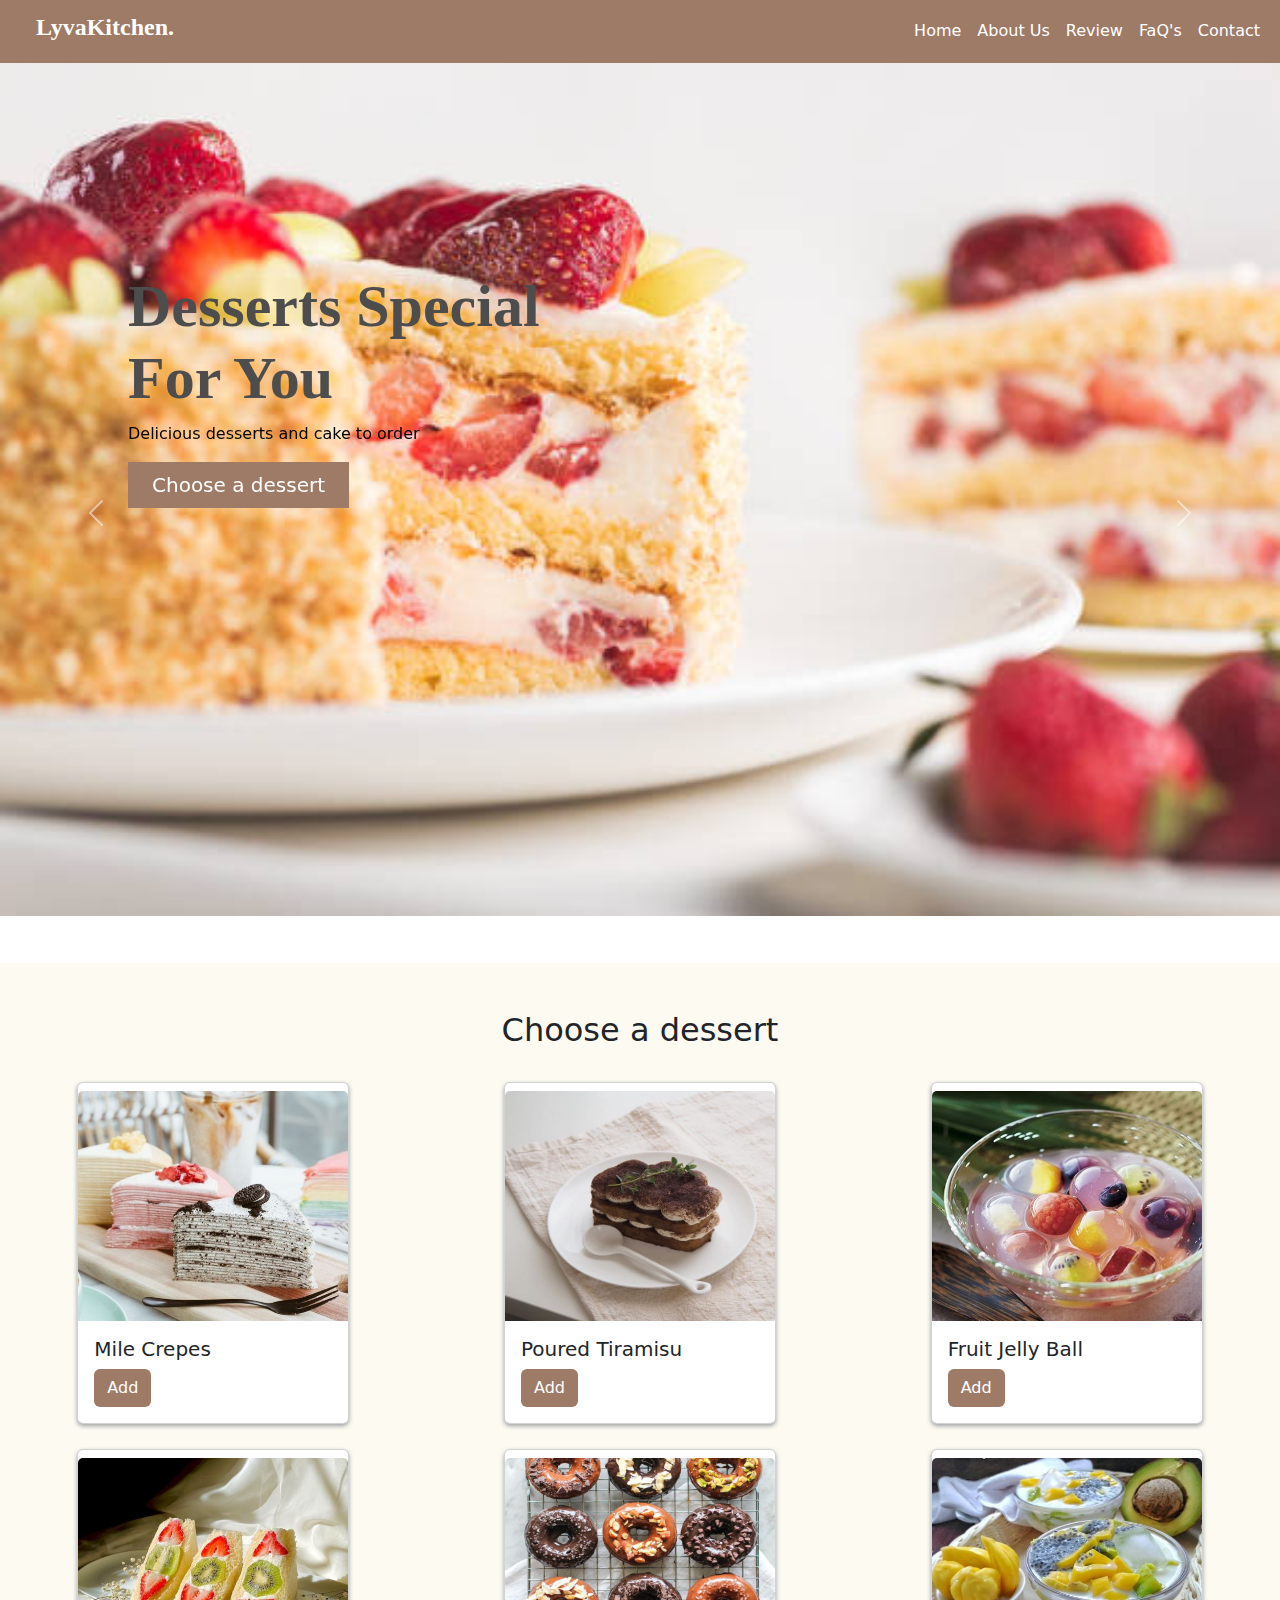
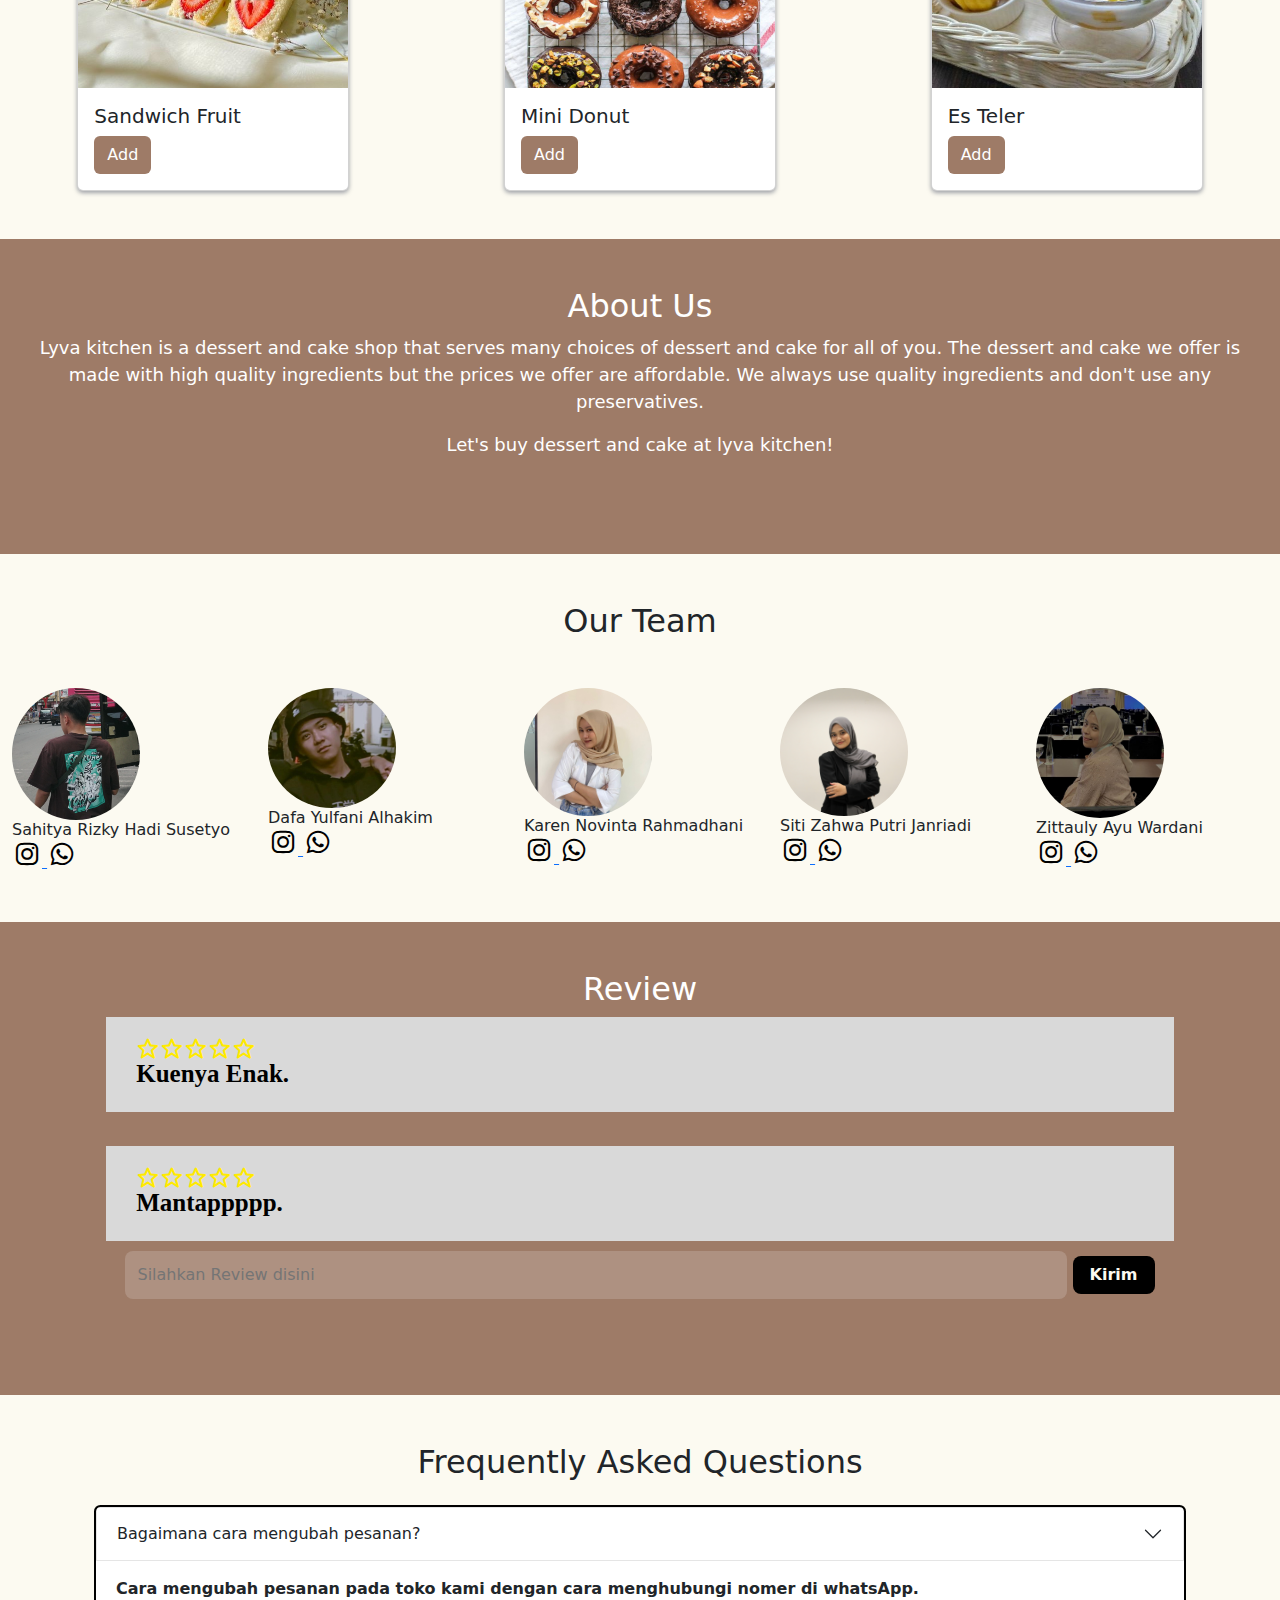
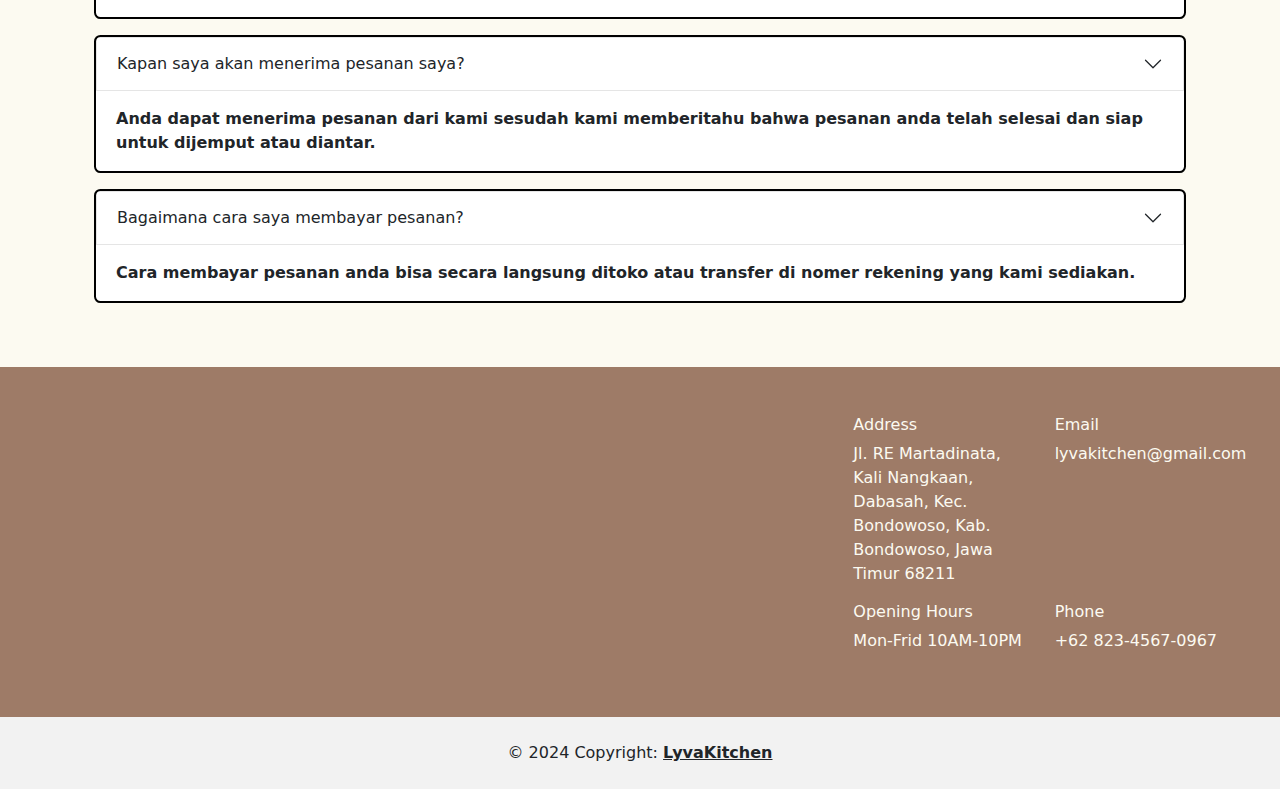
<file: index.html>
<!DOCTYPE html>
<html lang="en">
<head>
    <meta charset="UTF-8">
    <meta name="viewport" content="width=device-width, initial-scale=1.0">
    <title>Mini Project Team 5</title>

    <link rel="stylesheet" href="style.css">

    <!--Icon-->
    <link rel="stylesheet" href="https://cdn.jsdelivr.net/npm/boxicons@2.1.0/css/boxicons.min.css">

    <!-- Bootstrap CSS v5.2.1 -->
    <link href="https://cdn.jsdelivr.net/npm/bootstrap@5.3.3/dist/css/bootstrap.min.css" rel="stylesheet"
        integrity="sha384-QWTKZyjpPEjISv5WaRU9OFeRpok6YctnYmDr5pNlyT2bRjXh0JMhjY6hW+ALEwIH" crossorigin="anonymous" />
</head>
<body>
    <!--Navbar-->
    <nav class="navbar navbar-expand sticky-top" style="background-color: #9E7B67;">
        <div class="container-fluid">
            <div class="collapse navbar-collapse">
                <a class="navbar-brand me-auto" href="#" >
                  <h1 class="logo-text ms-4 fw-bolder">LyvaKitchen.</h1>
                </a>
                <ul class="navbar-nav">
                    <li class="navbar-item">
                        <a class="nav-link" style="color: white;" href="#Home">Home</a>
                    </li>
                    <li class="navbar-item">
                        <a class="nav-link" style="color: white;" href="#AboutUs">About Us</a>
                    </li>
                    <li class="navbar-item">
                        <a class="nav-link" style="color: white;" href="#Review">Review</a>
                    </li>
                    <li class="navbar-item">
                        <a class="nav-link" style="color: white;" href="#Faq's">FaQ's</a>
                    </li>
                    <li class="navbar-item">
                        <a class="nav-link" style="color: white;" href="#Contact">Contact</a>
                    </li>
                </ul>
            </div>
        </div>
    </nav> 

    <!--HomePage(Carousel)-->
    <section id="Home">
    <div id="carouselExample" class="carousel slide">
      <div class="carousel-inner">
        <div class="carousel-item active">
          <img src="assets/carousel(1).jpg" class="d-block w-100" alt="...">
        </div>
        <div class="carousel-item">
          <img src="assets/carousel(2).jpg" class="d-block w-100" alt="...">
        </div>
        <div class="carousel-item">
          <img src="assets/carousel(3).jpg" class="d-block w-100" alt="...">
        </div>
      </div>
      <button class="carousel-control-prev" type="button" data-bs-target="#carouselExample" data-bs-slide="prev">
        <span class="carousel-control-prev-icon" aria-hidden="true"></span>
        <span class="visually-hidden">Previous</span>
      </button>
      <button class="carousel-control-next" type="button" data-bs-target="#carouselExample" data-bs-slide="next">
        <span class="carousel-control-next-icon" aria-hidden="true"></span>
        <span class="visually-hidden">Next</span>
      </button>
    </div>
    <div class="header-text fw-bold">
      <h1>Desserts Special For You</h1>
      <p>Delicious desserts and cake to order</p>
      <button class="choose-btn text-white px-4 py-2"><a href="#menu" style="text-decoration: none; color: white;">Choose a dessert</a></button>
    </div>
  </section>

    <!--Choose a dessert-->
    <div id="menu" class="container-fluid align-items-center py-5" style="background-color: #FCFAF1;">
      <h2 class="judul-section text-center">Choose a dessert</h2>
      <div class="row row-cols-1 row-cols-md-3 g-6">
        <div class="col">
          <div class="card">
          <img src="assets/mile crepes.jpg" class="card-img-top mt-2" alt="..." />
          <div class="card-body">
            <h5 class="card-title">Mile Crepes</h5>
            <a href="mile.html" class="btn" style="background-color: #9E7B67; color: #ffff;">Add</a>
          </div>
        </div>
      </div>

      <div class="col">
        <div class="card">
          <img src="assets/poured tiramisu.jpg" class="card-img-top mt-2" alt="..." />
          <div class="card-body">
            <h5 class="card-title">Poured Tiramisu</h5>
            <a href="poured.html" class="btn" style="background-color: #9E7B67; color: #ffff;">Add</a>
          </div>
        </div>
      </div>

      <div class="col" id="fruit-jelly-ball">
        <div class="card">
          <img src="assets/fruit jely ball.jpg" class="card-img-top mt-2" alt="..." />
          <div class="card-body">
            <h5 class="card-title">Fruit Jelly Ball</h5>
            <a href="fruitjelly.html" class="btn" style="background-color: #9E7B67; color: #ffff;">Add</a>
          </div>
        </div>
      </div>

        <div class="col" id="sandwich-fruit">
          <div class="card">
          <img src="assets/sandwich fruit.jpg" class="card-img-top mt-2" alt="..." />
          <div class="card-body">
            <h5 class="card-title">Sandwich Fruit</h5>
            <a href="sandwich.html" class="btn" style="background-color: #9E7B67; color: #ffff;">Add</a>
          </div>
        </div>
      </div>

      <div class="col" id="mini-donut">
        <div class="card">
          <img src="assets/mini donut.jpg" class="card-img-top mt-2" alt="..." />
          <div class="card-body">
            <h5 class="card-title">Mini Donut</h5>
            <a href="donut.html" class="btn" style="background-color: #9E7B67; color: #ffff;">Add</a>
          </div>
        </div>
      </div>

      <div class="col" id="es-teler">
        <div class="card">
          <img src="assets/es teler.jpg" class="card-img-top mt-2" alt="..." />
          <div class="card-body">
            <h5 class="card-title">Es Teler</h5>
            <a href="esteler.html" class="btn" style="background-color: #9E7B67; color: #ffff;">Add</a>
          </div>
        </div>
      </div>
      </div>
    </div>

    <!--About Us-->
    <section id="AboutUs" class="container-fluid align-items-center py-5" style="box-sizing: border-box; background-color: #9E7B67; color: white;">
      <div class="text-center mb-5">
        <h2>About Us</h2>
          <p class="fw-medium" style="font-size: 18px;">
            Lyva kitchen is a dessert and cake shop that serves many choices of dessert and cake for all of you. 
            The dessert and cake we offer is made with high quality ingredients but the prices we offer are affordable. 
            We always use quality ingredients and don't use any preservatives.</p>
          <p class="fw-medium" style="font-size: 18px;">
            Let's buy dessert and cake at lyva kitchen!</p>
          </div>
    </section>

    <!--Our Team-->
    <div class="container-fluid align-items-center py-5" style="background-color: #FCFAF1;">
      <h2 class="text-center mb-5">Our Team</h2>

        <div class="row">
          <div class="col">
            <img src="assets/sahit.jpg" class="rounded-circle" style="width: 8rem;">
            <h6 class="card-title">Sahitya Rizky Hadi Susetyo</h6>
            <!--icon instagram-->
            <a href="https://www.instagram.com/sahit.yaa?igsh=ajBsc2J5OXdwbTY1" target="_blank">
              <i class='bx bxl-instagram' style='font-size:30px; color:#000000;'></i>
            </a>
            <!--Icon whatsApp-->
            <a href="https://wa.me/+62895339385652" target="_blank">
              <i class='bx bxl-whatsapp' style='font-size:30px;color:#000000;'></i>
            </a>
          </div>

          <div class="col">
            <img src="assets/dafa.png" class="rounded-circle" style="width: 8rem;">
            <h6 class="card-title">Dafa Yulfani Alhakim</h6>
            <!--icon instagram-->
            <a href="https://www.instagram.com/dafa_alhakim?igsh=YzJ6eGFlN3RoMGFj" target="_blank">
              <i class='bx bxl-instagram' style='font-size:30px;color:#000000;'></i>
            </a>
            <!--Icon whatsApp-->
            <a href="https://wa.me/+6285741078343" target="_blank">
              <i class='bx bxl-whatsapp' style='font-size:30px;color:#000000;'></i>
            </a>
          </div>

          <div class="col">
            <img src="assets/karen.jpg" class="rounded-circle" style="width: 8rem;">
            <h6 class="card-title">Karen Novinta Rahmadhani</h6>
            <!--icon instagram-->
            <a href="https://www.instagram.com/karennovitaa?igsh=MTY2ZmtmMGpqb3Q3eQ==" target="_blank">
              <i class='bx bxl-instagram' style='font-size:30px;color:#000000;'></i>
            </a>
            <!--Icon whatsApp-->
            <a href="https://wa.me/+628386467271" target="_blank">
              <i class='bx bxl-whatsapp' style='font-size:30px;color:#000000;'></i>
            </a>
          </div>

          <div class="col">
            <img src="assets/zahwa.jpg" class="rounded-circle" style="width: 8rem;">
            <h6 class="card-title">Siti Zahwa Putri Janriadi</h6>
            <!--icon instagram-->
            <a href="https://www.instagram.com/szaaahwa" target="_blank">
              <i class='bx bxl-instagram' style='font-size:30px;color:#000000;'></i>
            </a>
            <!--Icon whatsApp-->
            <a href="https://wa.me/+6285156998130" target="_blank">
              <i class='bx bxl-whatsapp' style='font-size:30px;color:#000000;'></i>
            </a>
          </div>

          <div class="col">
            <img src="assets/zitta.jpg" class="rounded-circle" style="width: 8rem;">
            <h6 class="card-title">Zittauly Ayu Wardani</h6>
            <!--icon instagram-->
            <a href="https://www.instagram.com/zittawardani?igsh=MTZlNnVpd2tkZXZ5MA%3D%3D&utm_source=qr" target="_blank">
              <i class='bx bxl-instagram' style='font-size:30px;color:#000000;'></i>
            </a>
            <!--Icon whatsApp-->
            <a href="https://wa.me/+6283847663334" target="_blank">
              <i class='bx bxl-whatsapp' style='font-size:30px;color:#000000;'></i>
            </a>
          </div>
        </div>
    </div>

    <!--Review-->
    <section id="Review" class="container-fluid align-items-center py-5"
        style="box-sizing: border-box; background-color: #9E7B67; color: white;">
            <div class="text-center mb-5">
                <h2>Review</h2>
                <div class="rating-container">
                  <div class="rating-bintang">
                      <i class='bx bx-star bintang1 inactive' style='color: #ffea00'  ></i>
                      <i class='bx bx-star bintang2' style='color:#ffea00'  ></i>
                      <i class='bx bx-star bintang3' style='color:#ffea00'  ></i>
                      <i class='bx bx-star bintang4' style='color:#ffea00'  ></i>
                      <i class='bx bx-star bintang5' style='color:#ffea00'  ></i>
                  </div>
                  <div class="comment">
                      <p> Kuenya Enak.</p>
                  </div>
              </div>
              <br>
              <div class="rating-container2">
                  <div class="rating-bintang2">
                      <i class='bx bx-star bintang1 inactive' style='color: #ffea00'  ></i>
                      <i class='bx bx-star bintang2' style='color:#ffea00'  ></i>
                      <i class='bx bx-star bintang3' style='color:#ffea00'  ></i>
                      <i class='bx bx-star bintang4' style='color:#ffea00'  ></i>
                      <i class='bx bx-star bintang5' style='color:#ffea00'  ></i>
                  </div>
                  <div class="comment-2">
                      <p> Mantappppp.</p>
                  </div>
              </div>
                      <input type="text" class="rounded-3 border-0 w-75 " placeholder="Silahkan Review disini"
                          style="padding: 12px; background-color: rgba(239, 236, 236, 0.2); box-sizing: border-box; outline: none; color: #FCFAF1;">
                      <button type="button" class="btn rounded-3 fw-bold px-3"
                          style="background-color: #000000; color: #FCFAF1;">Kirim</button>
                  </div>
              </div>
            </div>
    </section>

    <!--FaQ's-->
    <section id="Faq's" style="background-color: #FCFAF1;">
      <div class="container py-5">
          <h2 class="text-center">Frequently Asked Questions</h2>
          
            <div class="container mt-4">
              <div class="accordion accordion-flush" id="accordionFlushExample">
                <div class="accordion-item"
                  style="border: 2px solid #000000; border-radius: 0.40rem; margin-bottom: 1rem;">
                  <h2 class="accordion-header">
                      <button class="accordion-button collapsed" type="button" data-bs-toggle="collapse"
                          data-bs-target="#flush-collapseOne" aria-expanded="false"
                          aria-controls="flush-collapseOne"
                          style="background: transparent; outline: none; border: 1px solid rgba(0,0,0,0.1); font-weight: 500; box-shadow: none; border: 1px solid rgba(0,0,0,0.1);">
                          Bagaimana cara mengubah pesanan?
                      </button>
                    </h2>
                    <div id="flush-collapseOne" class="accordion-collapse collapse show" aria-labelledby="headingOne" data-bs-parent="#accordionExample">
                        <div class="accordion-body">
                            <strong>Cara mengubah pesanan pada toko kami dengan cara menghubungi nomer di whatsApp.</strong>
                        </div>
                    </div>
                </div>
                <div class="accordion-item"
                  style="border: 2px solid #000000; border-radius: 0.40rem; margin-bottom: 1rem;">
                  <h2 class="accordion-header">
                      <button class="accordion-button collapsed" type="button" data-bs-toggle="collapse"
                          data-bs-target="#flush-collapseTwo" aria-expanded="false"
                          aria-controls="flush-collapseTwo"
                          style="background: transparent; outline: none; border: 1px solid rgba(0,0,0,0.1); font-weight: 500; box-shadow: none; border: 1px solid rgba(0,0,0,0.1);">
                          Kapan saya akan menerima pesanan saya?
                      </button>
                    </h2>
                    <div id="flush-collapseTwo" class="accordion-collapse collapse show" aria-labelledby="headingTwo" data-bs-parent="#accordionExample">
                        <div class="accordion-body">
                            <strong>Anda dapat menerima pesanan dari kami sesudah kami memberitahu bahwa pesanan anda telah selesai dan siap untuk dijemput atau diantar.</strong>
                        </div>
                    </div>
                </div>
                <div class="accordion-item"
                  style="border: 2px solid #000000; border-radius: 0.40rem; margin-bottom: 1rem;">
                  <h2 class="accordion-header">
                      <button class="accordion-button collapsed" type="button" data-bs-toggle="collapse"
                          data-bs-target="#flush-collapseThree" aria-expanded="false"
                          aria-controls="flush-collapseThree"
                          style="background: transparent; outline: none; border: 1px solid rgba(0,0,0,0.1); font-weight: 500; box-shadow: none; border: 1px solid rgba(0,0,0,0.1);">
                          Bagaimana cara saya membayar pesanan?
                      </button>
                    </h2>
                    <div id="flush-collapseThree" class="accordion-collapse collapse show" aria-labelledby="headingThree" data-bs-parent="#accordionExample">
                        <div class="accordion-body">
                            <strong>Cara membayar pesanan anda bisa secara langsung ditoko atau transfer di nomer rekening yang kami sediakan.</strong>
                        </div>
                    </div>
                </div>
            </div>
        </div>
      </section>

      <footer id="Contact" class="container-fluid p-5" style="background-color: #9E7B67; color: #FCFAF1;">
        <div class="row">
          <div class="col-8 d-flex justify-content-start">
            <!-- <h6>Address</h6> -->
          </div>
          <div class="col-2 d-flex justify-content-start">
           <div class="address">
            <h6>Address</h6>
            <p>Jl. RE Martadinata, Kali Nangkaan, Dabasah, Kec. Bondowoso, Kab. Bondowoso, Jawa Timur 68211</p>
           </div>
          </div>
          <div class="col-2 d-flex justify-content-start">
            <div class="email">
              <h6>Email</h6>
              <p>lyvakitchen@gmail.com</p>
            </div>
          </div>
        </div>
        <div class="row">
          <div class="col-8 d-flex justify-content-start">
            <!-- <h6>Address</h6> -->
          </div>
          <div class="col-2 d-flex justify-content-start">
            <div class="opening-hours">
              <h6>Opening Hours</h6>
              <p>Mon-Frid 10AM-10PM</p>
            </div>
          </div>
          <div class="col-2 d-flex justify-content-start">
            <div class="phone">
              <h6>Phone</h6>
              <p>+62 823-4567-0967</p>
            </div>
          </div>
        </div>
      </footer>

        <!-- Copyright -->
        <div class="text-center p-4" style="background-color: rgba(0, 0, 0, 0.05);">© 2024 Copyright:
          <a class="text-reset fw-bold" href="https://www.instagram.com/lvya.kitchen?igsh=MXRzaGJobHVqZHUyNQ==">LyvaKitchen</a>
        </div>

    <!-- Bootstrap JavaScript Libraries -->
    <script src="script.js"></script>
    <script src="https://cdn.jsdelivr.net/npm/@popperjs/core@2.11.8/dist/umd/popper.min.js"
        integrity="sha384-I7E8VVD/ismYTF4hNIPjVp/Zjvgyol6VFvRkX/vR+Vc4jQkC+hVqc2pM8ODewa9r" crossorigin="anonymous">
    </script>

    <script src="https://cdn.jsdelivr.net/npm/bootstrap@5.3.3/dist/js/bootstrap.min.js"
        integrity="sha384-0pUGZvbkm6XF6gxjEnlmuGrJXVbNuzT9qBBavbLwCsOGabYfZo0T0to5eqruptLy" crossorigin="anonymous">
    </script>
</body>
</html>
</file>
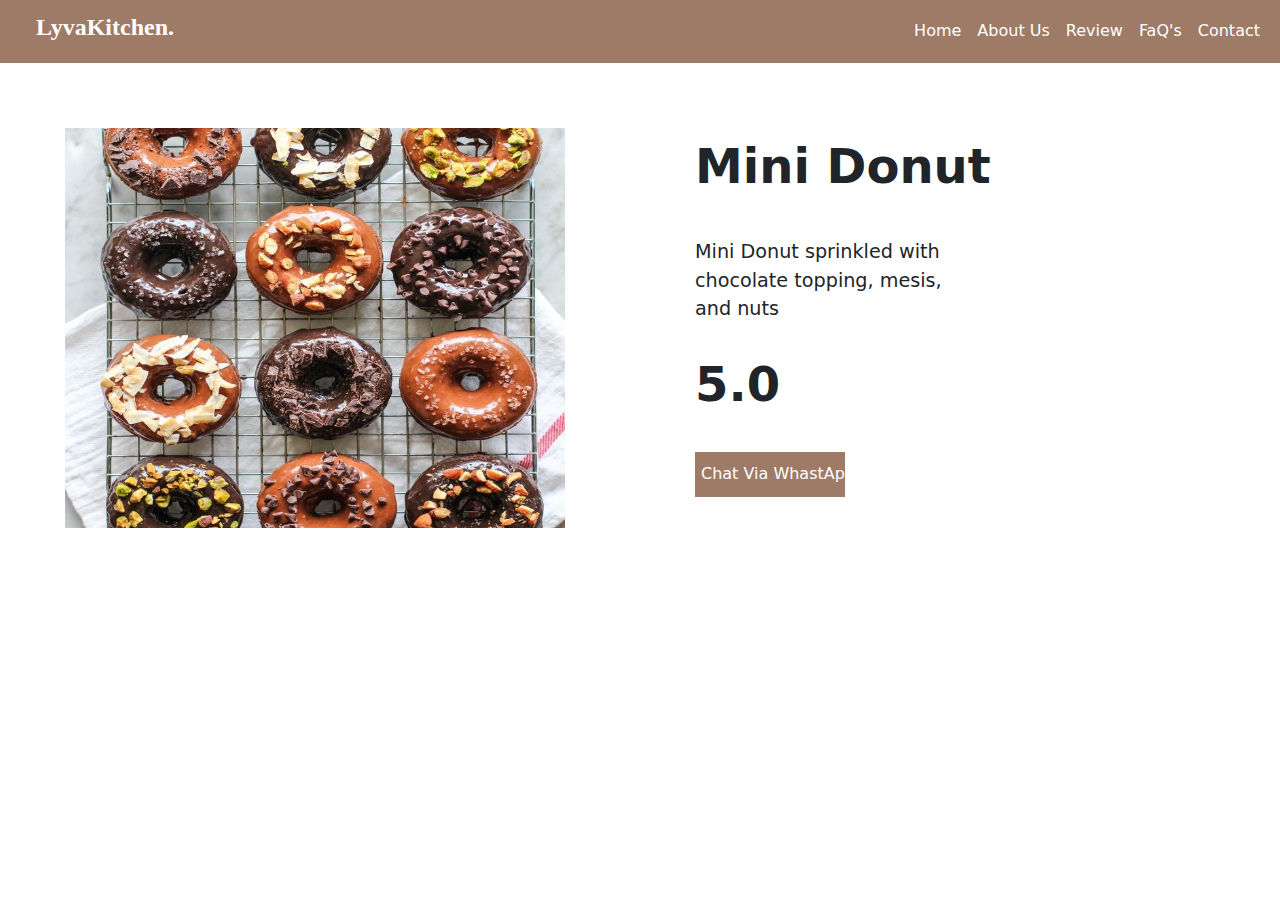
<file: donut.html>
<!DOCTYPE html>
<html lang="en">
  <head>
    <meta charset="UTF-8" />
    <meta name="viewport" content="width=device-width, initial-scale=1.0" />
    <title>Mini Donut</title>
    <!-- Link Css -->
    <link rel="stylesheet" href="style.css" />
    <!--Icon-->
    <link rel="stylesheet" href="https://cdn.jsdelivr.net/npm/boxicons@2.1.0/css/boxicons.min.css" />

    <!-- Bootstrap CSS v5.2.1 -->
    <link href="https://cdn.jsdelivr.net/npm/bootstrap@5.3.3/dist/css/bootstrap.min.css" rel="stylesheet" integrity="sha384-QWTKZyjpPEjISv5WaRU9OFeRpok6YctnYmDr5pNlyT2bRjXh0JMhjY6hW+ALEwIH" crossorigin="anonymous" />
  </head>
  
  <body>
    <nav class="navbar navbar-expand sticky-top" style="background-color: #9E7B67;">
      <div class="container-fluid">
          <div class="collapse navbar-collapse">
              <a class="navbar-brand me-auto" href="#" >
                <h1 class="logo-text ms-4 fw-bolder">LyvaKitchen.</h1>
              </a>
          <ul class="navbar-nav">
            <li class="navbar-item">
              <a class="nav-link" style="color: white;" href="index.html">Home</a>
            </li>
            <li class="navbar-item">
              <a class="nav-link" style="color: white;" href="#AboutUs">About Us</a>
            </li>
            <li class="navbar-item">
              <a class="nav-link" style="color: white;" href="#Review">Review</a>
            </li>
            <li class="navbar-item">
              <a class="nav-link" style="color: white;" href="#Faq's">FaQ's</a>
            </li>
            <li class="navbar-item">
              <a class="nav-link" style="color: white;" href="#Contact">Contact</a>
            </li>
          </ul>
        </div>
      </div>
    </nav>

    <main>
      <div class="content">
        <img src="assets/mini donut.jpg" class="img-content" alt="" />
      </div>
      <div class="container-content">
        <div class="main-content">
          <h1>Mini Donut</h1>
        </div>
        <div class="keterangan">
          <p>Mini Donut sprinkled with<br />chocolate topping, mesis,<br />and nuts</p>
        </div>
        <div class="harga">
          <p>5.0</p>
        </div>
        <form action="https://wa.me/6285879056125">
          <input class="mt-3" type="submit" href="" value="Chat Via WhastApp" id="submit" />
        </form>
      </div>
    </main>
  </body>
</html>
</file>
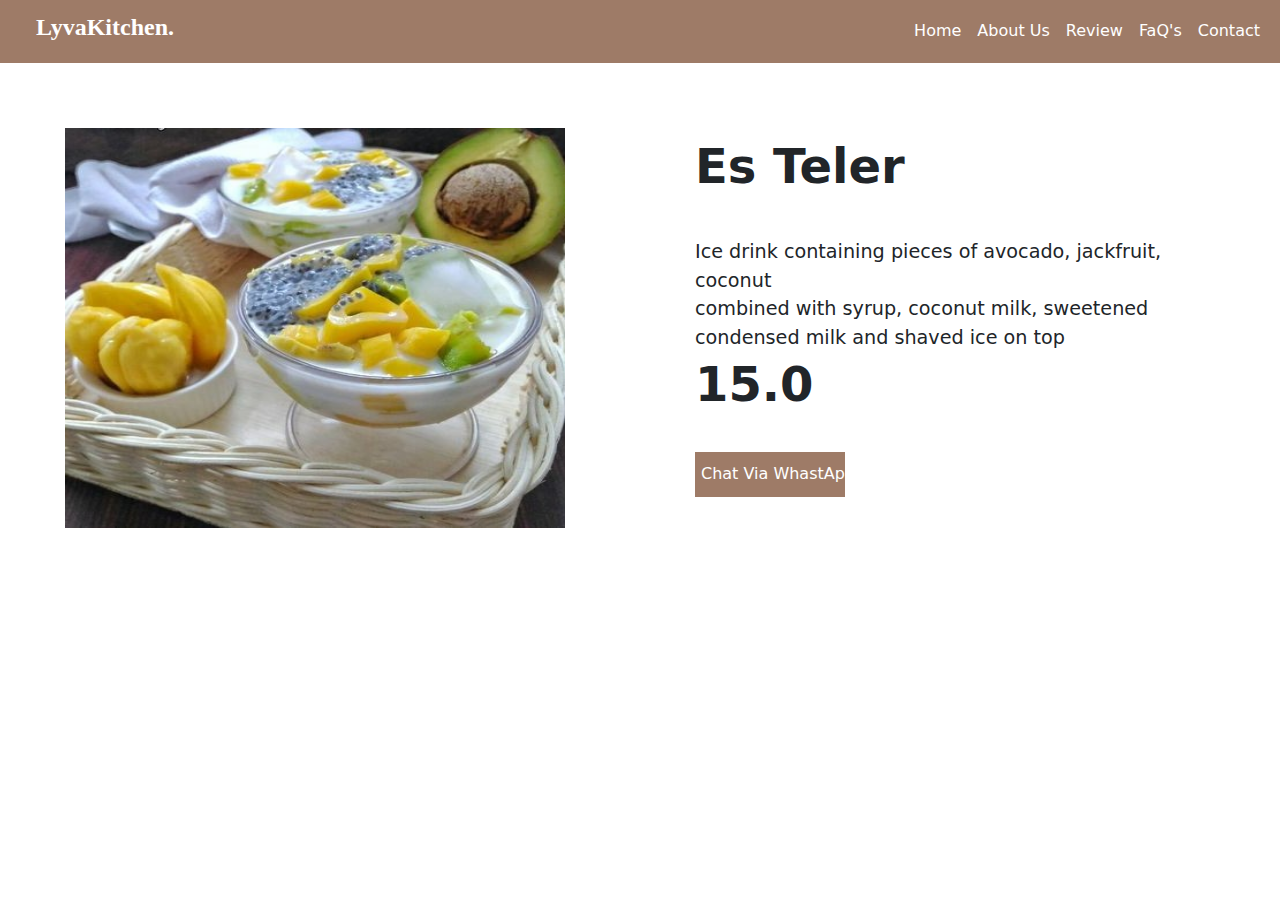
<file: esteler.html>
<!DOCTYPE html>
<html lang="en">
  <head>
    <meta charset="UTF-8" />
    <meta name="viewport" content="width=device-width, initial-scale=1.0" />
    <title>Es Teler</title>
    <!-- Link Css -->
    <link rel="stylesheet" href="style.css" />
    <!--Icon-->
    <link rel="stylesheet" href="https://cdn.jsdelivr.net/npm/boxicons@2.1.0/css/boxicons.min.css" />

    <!-- Bootstrap CSS v5.2.1 -->
    <link href="https://cdn.jsdelivr.net/npm/bootstrap@5.3.3/dist/css/bootstrap.min.css" rel="stylesheet" integrity="sha384-QWTKZyjpPEjISv5WaRU9OFeRpok6YctnYmDr5pNlyT2bRjXh0JMhjY6hW+ALEwIH" crossorigin="anonymous" />
  </head>
  <body>
    <nav class="navbar navbar-expand sticky-top" style="background-color: #9E7B67;">
      <div class="container-fluid">
          <div class="collapse navbar-collapse">
              <a class="navbar-brand me-auto" href="#" >
                <h1 class="logo-text ms-4 fw-bolder">LyvaKitchen.</h1>
              </a>
          <ul class="navbar-nav">
            <li class="navbar-item">
              <a class="nav-link" style="color: white;" href="index.html">Home</a>
            </li>
            <li class="navbar-item">
              <a class="nav-link" style="color: white;" href="#AboutUs">About Us</a>
            </li>
            <li class="navbar-item">
              <a class="nav-link" style="color: white;" href="#Review">Review</a>
            </li>
            <li class="navbar-item">
              <a class="nav-link" style="color: white;" href="#Faq's">FaQ's</a>
            </li>
            <li class="navbar-item">
              <a class="nav-link" style="color: white;" href="#Contact">Contact</a>
            </li>
          </ul>
        </div>
      </div>
    </nav>
    
    <main>
      <div class="content">
        <img src="assets/es teler.jpg" class="img-content" alt="" />
      </div>
      <div class="container-content">
        <div class="main-content">
          <h1>Es Teler</h1>
        </div>
        <div class="keterangan">
          <p>Ice drink containing pieces of avocado, jackfruit, coconut<br />combined with syrup, coconut milk, sweetened<br />condensed milk and shaved ice on top</p>
        </div>
        <div class="harga">
          <p>15.0</p>
        </div>
        <form action="https://wa.me/6285879056125">
          <input class="mt-3" type="submit" href="" value="Chat Via WhastApp" id="submit" />
        </form>
      </div>
    </main>
  </body>
</html>
</file>
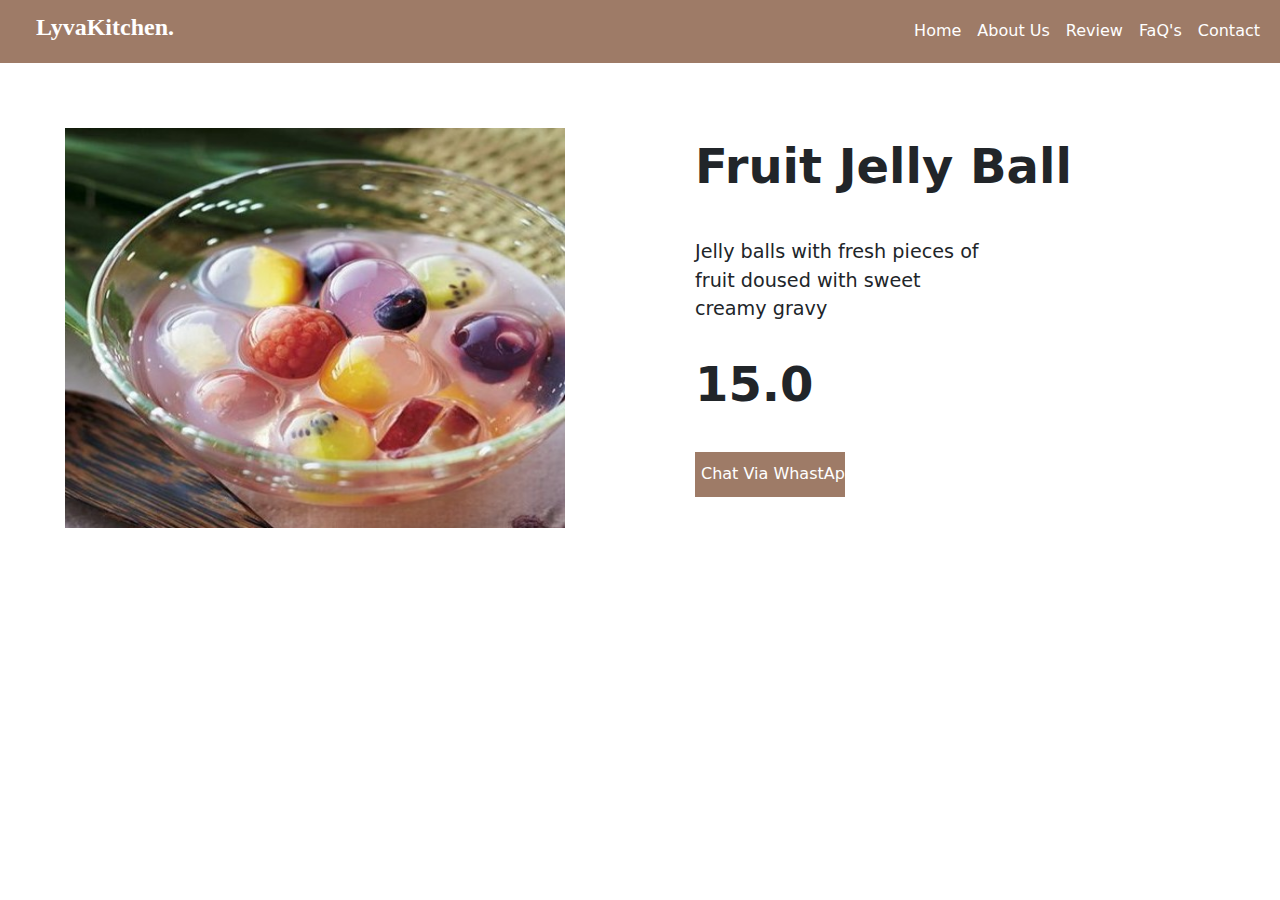
<file: fruitjelly.html>
<!DOCTYPE html>
<html lang="en">
  <head>
    <meta charset="UTF-8" />
    <meta name="viewport" content="width=device-width, initial-scale=1.0" />
    <title>Fruit Jelly Ball</title>
    <!-- Link Css -->
    <link rel="stylesheet" href="style.css" />
    <!--Icon-->
    <link rel="stylesheet" href="https://cdn.jsdelivr.net/npm/boxicons@2.1.0/css/boxicons.min.css" />

    <!-- Bootstrap CSS v5.2.1 -->
    <link href="https://cdn.jsdelivr.net/npm/bootstrap@5.3.3/dist/css/bootstrap.min.css" rel="stylesheet" integrity="sha384-QWTKZyjpPEjISv5WaRU9OFeRpok6YctnYmDr5pNlyT2bRjXh0JMhjY6hW+ALEwIH" crossorigin="anonymous" />
  </head>
  <body>
    <nav class="navbar navbar-expand sticky-top" style="background-color: #9E7B67;">
      <div class="container-fluid">
          <div class="collapse navbar-collapse">
              <a class="navbar-brand me-auto" href="#" >
                <h1 class="logo-text ms-4 fw-bolder">LyvaKitchen.</h1>
              </a>
          <ul class="navbar-nav">
            <li class="navbar-item">
              <a class="nav-link" style="color: white;" href="index.html">Home</a>
            </li>
            <li class="navbar-item">
              <a class="nav-link" style="color: white;" href="#AboutUs">About Us</a>
            </li>
            <li class="navbar-item">
              <a class="nav-link" style="color: white;" href="#Review">Review</a>
            </li>
            <li class="navbar-item">
              <a class="nav-link" style="color: white;" href="#Faq's">FaQ's</a>
            </li>
            <li class="navbar-item">
              <a class="nav-link" style="color: white;" href="#Contact">Contact</a>
            </li>
          </ul>
        </div>
      </div>
    </nav>

    <main>
      <div class="content">
        <img src="assets/fruit jely ball.jpg" class="img-content" alt="" />
      </div>
      <div class="container-content">
        <div class="main-content">
          <h1>Fruit Jelly Ball</h1>
        </div>
        <div class="keterangan">
          <p>Jelly balls with fresh pieces of<br />fruit doused with sweet<br />creamy gravy</p>
        </div>
        <div class="harga">
          <p>15.0</p>
        </div>
        <form action="https://wa.me/6285879056125">
          <input class="mt-3" type="submit" href="" value="Chat Via WhastApp" id="submit" />
        </form>
      </div>
    </main>
  </body>
</html>
</file>
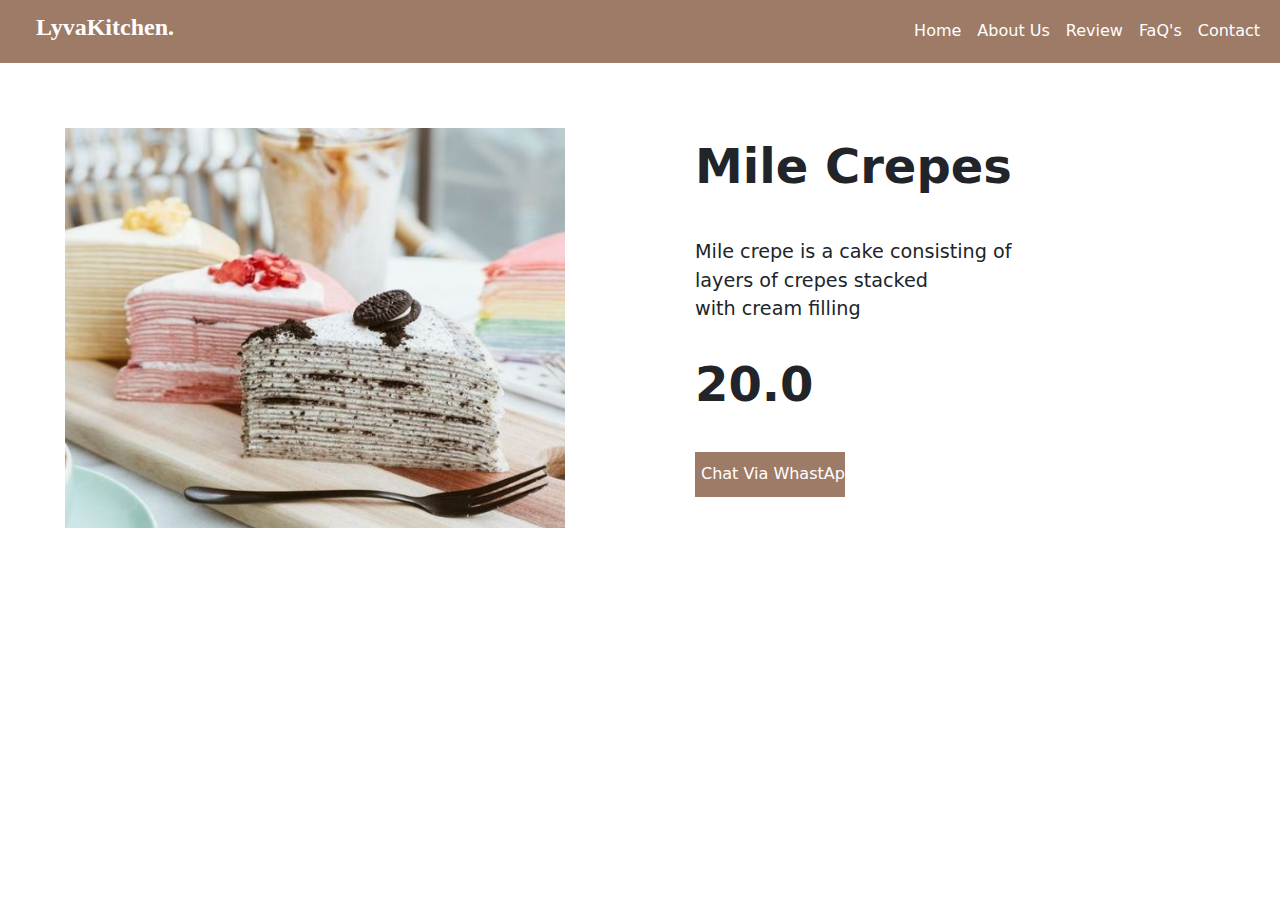
<file: mile.html>
<!DOCTYPE html>
<html lang="en">
  <head>
    <meta charset="UTF-8" />
    <meta name="viewport" content="width=device-width, initial-scale=1.0" />
    <title>Mile Crepes</title>
    <!-- Link Css -->
    <link rel="stylesheet" href="style.css" />
    <!--Icon-->
    <link rel="stylesheet" href="https://cdn.jsdelivr.net/npm/boxicons@2.1.0/css/boxicons.min.css" />

    <!-- Bootstrap CSS v5.2.1 -->
    <link href="https://cdn.jsdelivr.net/npm/bootstrap@5.3.3/dist/css/bootstrap.min.css" rel="stylesheet" integrity="sha384-QWTKZyjpPEjISv5WaRU9OFeRpok6YctnYmDr5pNlyT2bRjXh0JMhjY6hW+ALEwIH" crossorigin="anonymous" />
  </head>
  <body>
    <nav class="navbar navbar-expand sticky-top" style="background-color: #9E7B67;">
      <div class="container-fluid">
          <div class="collapse navbar-collapse">
              <a class="navbar-brand me-auto" href="#" >
                <h1 class="logo-text ms-4 fw-bolder">LyvaKitchen.</h1>
              </a>
          <ul class="navbar-nav">
            <li class="navbar-item">
              <a class="nav-link" style="color: white;" href="index.html">Home</a>
            </li>
            <li class="navbar-item">
              <a class="nav-link" style="color: white;" href="#AboutUs">About Us</a>
            </li>
            <li class="navbar-item">
              <a class="nav-link" style="color: white;" href="#Review">Review</a>
            </li>
            <li class="navbar-item">
              <a class="nav-link" style="color: white;" href="#Faq's">FaQ's</a>
            </li>
            <li class="navbar-item">
              <a class="nav-link" style="color: white;" href="#Contact">Contact</a>
            </li>
          </ul>
        </div>
      </div>
    </nav>

    <main>
      <div class="content">
        <img src="assets/mile crepes.jpg" class="img-content" alt="" />
      </div>
      <div class="container-content">
        <div class="main-content">
          <h1>Mile Crepes</h1>
        </div>
        <div class="keterangan">
          <p>Mile crepe is a cake consisting of<br/>layers of crepes stacked <br/>with cream filling</p>
        </div>
        <div class="harga">
          <p>20.0</p>
        </div>
        <form action="https://wa.me/6285879056125">
          <input class="mt-3" type="submit" href="" value="Chat Via WhastApp" id="submit" />
        </form>
      </div>
    </main>
  </body>
</html>
</file>
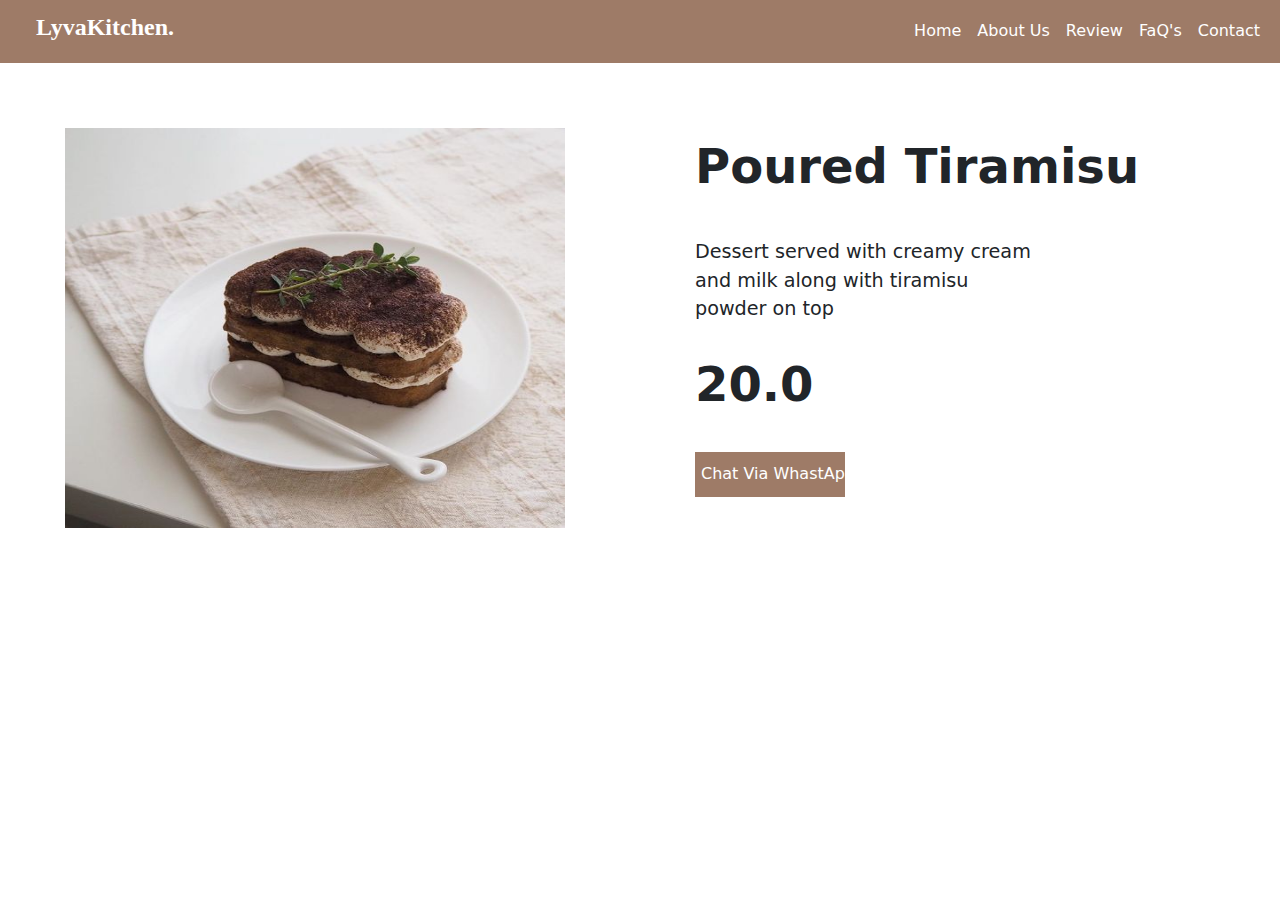
<file: poured.html>
<!DOCTYPE html>
<html lang="en">
  <head>
    <meta charset="UTF-8" />
    <meta name="viewport" content="width=device-width, initial-scale=1.0" />
    <title>Poured Tiramisu</title>
    <!-- Link CSS -->
    <link rel="stylesheet" href="style.css" />
    <!--Icon-->
    <link rel="stylesheet" href="https://cdn.jsdelivr.net/npm/boxicons@2.1.0/css/boxicons.min.css" />

    <!-- Bootstrap CSS v5.2.1 -->
    <link href="https://cdn.jsdelivr.net/npm/bootstrap@5.3.3/dist/css/bootstrap.min.css" rel="stylesheet" integrity="sha384-QWTKZyjpPEjISv5WaRU9OFeRpok6YctnYmDr5pNlyT2bRjXh0JMhjY6hW+ALEwIH" crossorigin="anonymous" />
  </head>
  <body>
    <nav class="navbar navbar-expand sticky-top" style="background-color: #9E7B67;">
      <div class="container-fluid">
          <div class="collapse navbar-collapse">
              <a class="navbar-brand me-auto" href="#" >
                <h1 class="logo-text ms-4 fw-bolder">LyvaKitchen.</h1>
              </a>
          <ul class="navbar-nav">
            <li class="navbar-item">
              <a class="nav-link" style="color: white;" href="index.html">Home</a>
            </li>
            <li class="navbar-item">
              <a class="nav-link" style="color: white;" href="#AboutUs">About Us</a>
            </li>
            <li class="navbar-item">
              <a class="nav-link" style="color: white;" href="#Review">Review</a>
            </li>
            <li class="navbar-item">
              <a class="nav-link" style="color: white;" href="#Faq's">FaQ's</a>
            </li>
            <li class="navbar-item">
              <a class="nav-link" style="color: white;" href="#Contact">Contact</a>
            </li>
          </ul>
        </div>
      </div>
    </nav>
    
    <main>
      <div class="content">
        <img src="assets/poured tiramisu.jpg" class="img-content" alt="" />
      </div>
      <div class="container-content">
        <div class="main-content">
          <h1>Poured Tiramisu</h1>
        </div>
        <div class="keterangan">
          <p>Dessert served with creamy cream<br /> and milk along with tiramisu<br />powder on top</p>
        </div>
        <div class="harga">
          <p>20.0</p>
        </div>
        <form action="https://wa.me/6285879056125">
          <input class="mt-3" type="submit" href="" value="Chat Via WhastApp" id="submit" />
        </form>
      </div>
    </main>
  </body>
</html>
</file>
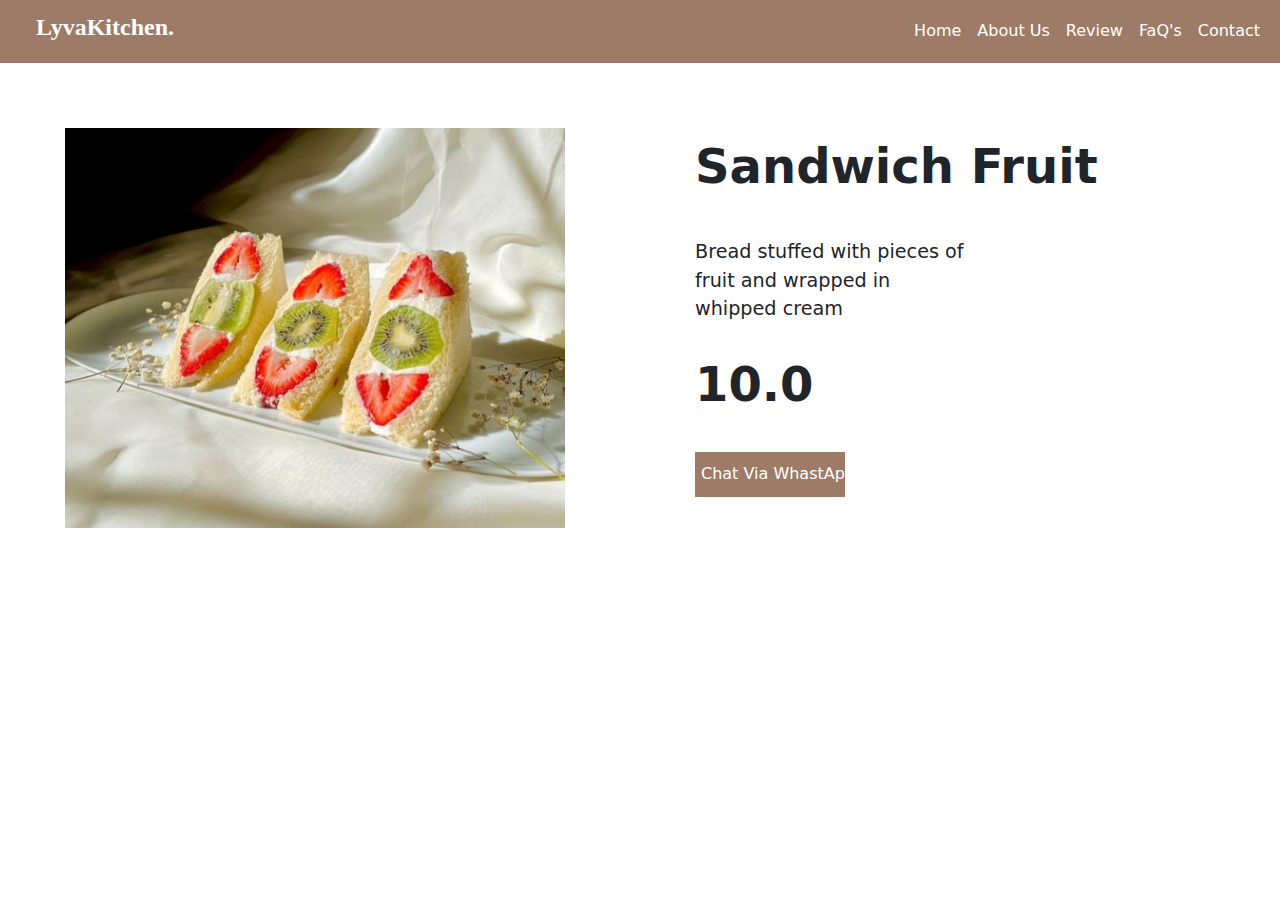
<file: sandwich.html>
<!DOCTYPE html>
<html lang="en">
  <head>
    <meta charset="UTF-8" />
    <meta name="viewport" content="width=device-width, initial-scale=1.0" />
    <title>Sandwich Fruit</title>
    <!-- Link Css -->
    <link rel="stylesheet" href="style.css" />
    <!--Icon-->
    <link rel="stylesheet" href="https://cdn.jsdelivr.net/npm/boxicons@2.1.0/css/boxicons.min.css" />

    <!-- Bootstrap CSS v5.2.1 -->
    <link href="https://cdn.jsdelivr.net/npm/bootstrap@5.3.3/dist/css/bootstrap.min.css" rel="stylesheet" integrity="sha384-QWTKZyjpPEjISv5WaRU9OFeRpok6YctnYmDr5pNlyT2bRjXh0JMhjY6hW+ALEwIH" crossorigin="anonymous" />
  </head>
  <body>
    <nav class="navbar navbar-expand sticky-top" style="background-color: #9E7B67;">
      <div class="container-fluid">
          <div class="collapse navbar-collapse">
              <a class="navbar-brand me-auto" href="#" >
                <h1 class="logo-text ms-4 fw-bolder">LyvaKitchen.</h1>
              </a>
          <ul class="navbar-nav">
            <li class="navbar-item">
              <a class="nav-link" style="color: white;" href="index.html">Home</a>
            </li>
            <li class="navbar-item">
              <a class="nav-link" style="color: white;" href="#AboutUs">About Us</a>
            </li>
            <li class="navbar-item">
              <a class="nav-link" style="color: white;" href="#Review">Review</a>
            </li>
            <li class="navbar-item">
              <a class="nav-link" style="color: white;" href="#Faq's">FaQ's</a>
            </li>
            <li class="navbar-item">
              <a class="nav-link" style="color: white;" href="#Contact">Contact</a>
            </li>
          </ul>
        </div>
      </div>
    </nav>

    <main>
      <div class="content">
        <img src="assets/sandwich fruit.jpg" class="img-content" alt="" />
      </div>
      <div class="container-content">
        <div class="main-content">
          <h1>Sandwich Fruit</h1>
        </div>
        <div class="keterangan">
          <p>Bread stuffed with pieces of<br />fruit and wrapped in<br />whipped cream</p>
        </div>
        <div class="harga">
          <p>10.0</p>
        </div>
        <form action="https://wa.me/6285879056125">
          <input class="mt-3" type="submit" href="" value="Chat Via WhastApp" id="submit" />
        </form>
      </div>
    </main>
  </body>
</html>
</file>
<file: style.css>
.logo-text {
  font-size: 24px;
  font-family: MADE Outer Sans;
  color: white;
}

.carousel-item{
    width: 100vw;
    height: 100vh;
}
.header-text{
    position: absolute;
    top: 30%;
    left: 10%;
    z-index: 2;
    text-align: left;
}
.header-text h1{
    word-wrap: break-word;
    width: 500px;
    font-family: MADE Outer Sans;
    font-weight: bold;
    font-size: 60px;
    color: #4D4D4D;
}

.header-text p{
    font-weight:lighter;
    color: #000000;
}

.choose-btn{
    background-color: #9E7B67;
    outline: none;
    border: none;
    font-size: 20px;
    color: #FFFFFF;
    font-weight: lighter;
}

main{
    display: flex; 
     padding: 5px;
     margin: 0;
   }
   .img-content{
     width: 500px;
     height: 400px;
   }
   
   .content{
     padding: 30px;
     margin: 30px;
   
   }
   
   .container-content{
     padding: 30px;
     margin: 40px;
     display: flex;
     flex-direction: column;
   }
   
   
   .main-content{
    height: 100px;
   }
   
   .main-content h1{
     font-size: 3rem;
     font-weight: bolder;
   }
   
   .keterangan{
     font-size: larger;
     height: 110px;
   }
   
   
   .harga{
     font-size: 3rem;
     font-weight: bolder;
     margin-top: 0;
   }
   
   
   #submit{
     text-decoration: none;
     height: 45px;
     width: 150px;   
     border: none;
     background-color: #9E7B67;
     color: white;  
   }
   #submit:hover{
     transform: scale(1.2) translateY(10px);
     transition: .4s;
   }
   
   /* Responsive styles */
   @media only screen and (max-width: 576px) {
     /* Styles for extra small devices (phones) */
     .img-content {
       width: 100%;
       height: auto;
     }
     main{
       flex-direction: column;
     }
     .content {
       padding: 15px;
       margin: 15px;
     }
   
     .container-content {
       padding: 15px;
       margin: 20px;
     }
   
     .main-content h1 {
       font-size: 2rem;
     }
   
     .keterangan {
       height: auto;
     }
   
     .harga {
       font-size: 2rem;
     }
   }
   
   @media only screen and (min-width: 577px) and (max-width: 768px) {
     /* Styles for small devices (phones in landscape, small tablets) */
     .img-content {
       width: 100%;
       height: auto;
     }
   
     .content {
       padding: 20px;
       margin: 20px;
     }
     main{
       flex-direction: column;
     }
     .container-content {
       padding: 20px;
       margin: 30px;
     }
   
     .main-content h1 {
       font-size: 2.5rem;
     }
   
     .keterangan {
       height: auto;
     }
   
     .harga {
       font-size: 2.5rem;
     }
   }
   
   @media only screen and (min-width: 769px) and (max-width: 992px) {
     /* Styles for medium devices (tablets, laptops) */
     .img-content {
       width: 100%;
       height: auto;
     }
   
     .content {
       padding: 25px;
       margin: 25px;
     }
   
     .container-content {
       padding: 25px;
       margin: 35px;
     }
   
     .main-content h1 {
       font-size: 2.8rem;
     }
   
     .keterangan {
       height: auto;
     }
   
     .harga {
       font-size: 2.8rem;
     }
   }
   
   @media only screen and (min-width: 993px) and (max-width: 1200px) {
     /* Styles for large devices (desktops) */
     .img-content {
       width: 100%;
       height: auto;
     }
   
     .content {
       padding: 30px;
       margin: 30px;
     }
   
     .container-content {
       padding: 30px;
       margin: 40px;
     }
   
     .main-content h1 {
       font-size: 3rem;
     }
   
     .keterangan {
       height: auto;
     }
   
     .harga {
       font-size: 3rem;
     }
   }
   
   /* Add more media queries as needed for larger screen sizes */
   

.card {
    width: 17rem;
    margin: auto;
    margin-top: 25px;
    background-color: whitesmoke;
    border: none;
    font-weight: bold;
    box-shadow: 0 2px 4px rgba(122, 127, 139, 0.726);
}

.card:hover {
    transform: scale(1.05);
    border: solid 2px #9E7B67;
}

.card img {
    height: 230px;
}

.menu {
    list-style-type: none;
    font-family: MADE Outer Sans;
    margin: 0;
    padding-top: 30px;
    padding-right: 30px;
    display: flex;

}
  
.menu li {
    margin-right: 40px; /* Atur jarak antara item menu */
}
  
.menu li:last-child {
    margin-right: 30px;
}
  
.menu li a {
    color: #9E7B67;
    text-decoration: none;
    transition: color 0.3s ease;
}

.center {
    font-size: 20px;
    margin: 20px auto;
    margin-bottom: 20px;
    text-align: center;
    width: 100%;
    color: #9E7B67;
    padding-bottom: 10px;
}

.rating-bintang{
    display: flex;
    cursor: pointer;
    font-size: 24px;
    width: 100%;
}

.comment{
    border: none;
    outline: none;
    background-color: #D9D9D9(169, 168, 168);
    font-weight: bold;
    font-family: Inter;
    font-size: 25px;
    margin: 0px auto;
    margin-bottom: 0px;
    text-align: left;
    width: 100%;
    color: black;
}

.rating-container{
    display: flex;
    flex-direction: column;
    width: 700px;
    background-color: #D9D9D9;
    padding: 20px;
    border-radius: 0px;
    gap: 10px;
    margin: 0 auto;
    width: 85%;
    padding-left: 30px;
    line-height: 5px;
}

.rating-bintang2{
    display: flex;
    cursor: pointer;
    font-size: 24px;
    width: 100%;
}

.comment-2{
    border: none;
    outline: none;
    background-color: #D9D9D9(169, 168, 168);
    font-family: Inter;
    font-weight: bold;
    font-size: 25px;
    margin: 0px auto;
    margin-bottom: 0px;
    text-align: left;
    width: 100%;
    color: black;
}

.rating-container2{
    display: flex;
    flex-direction: column;
    width: 700px;
    background-color: #D9D9D9;
    padding: 20px;
    border-radius: 0px;
    gap: 10px;
    margin: 10px auto;
    width: 85%;
    padding-left: 30px;
    line-height: 5px;
}
</file>
